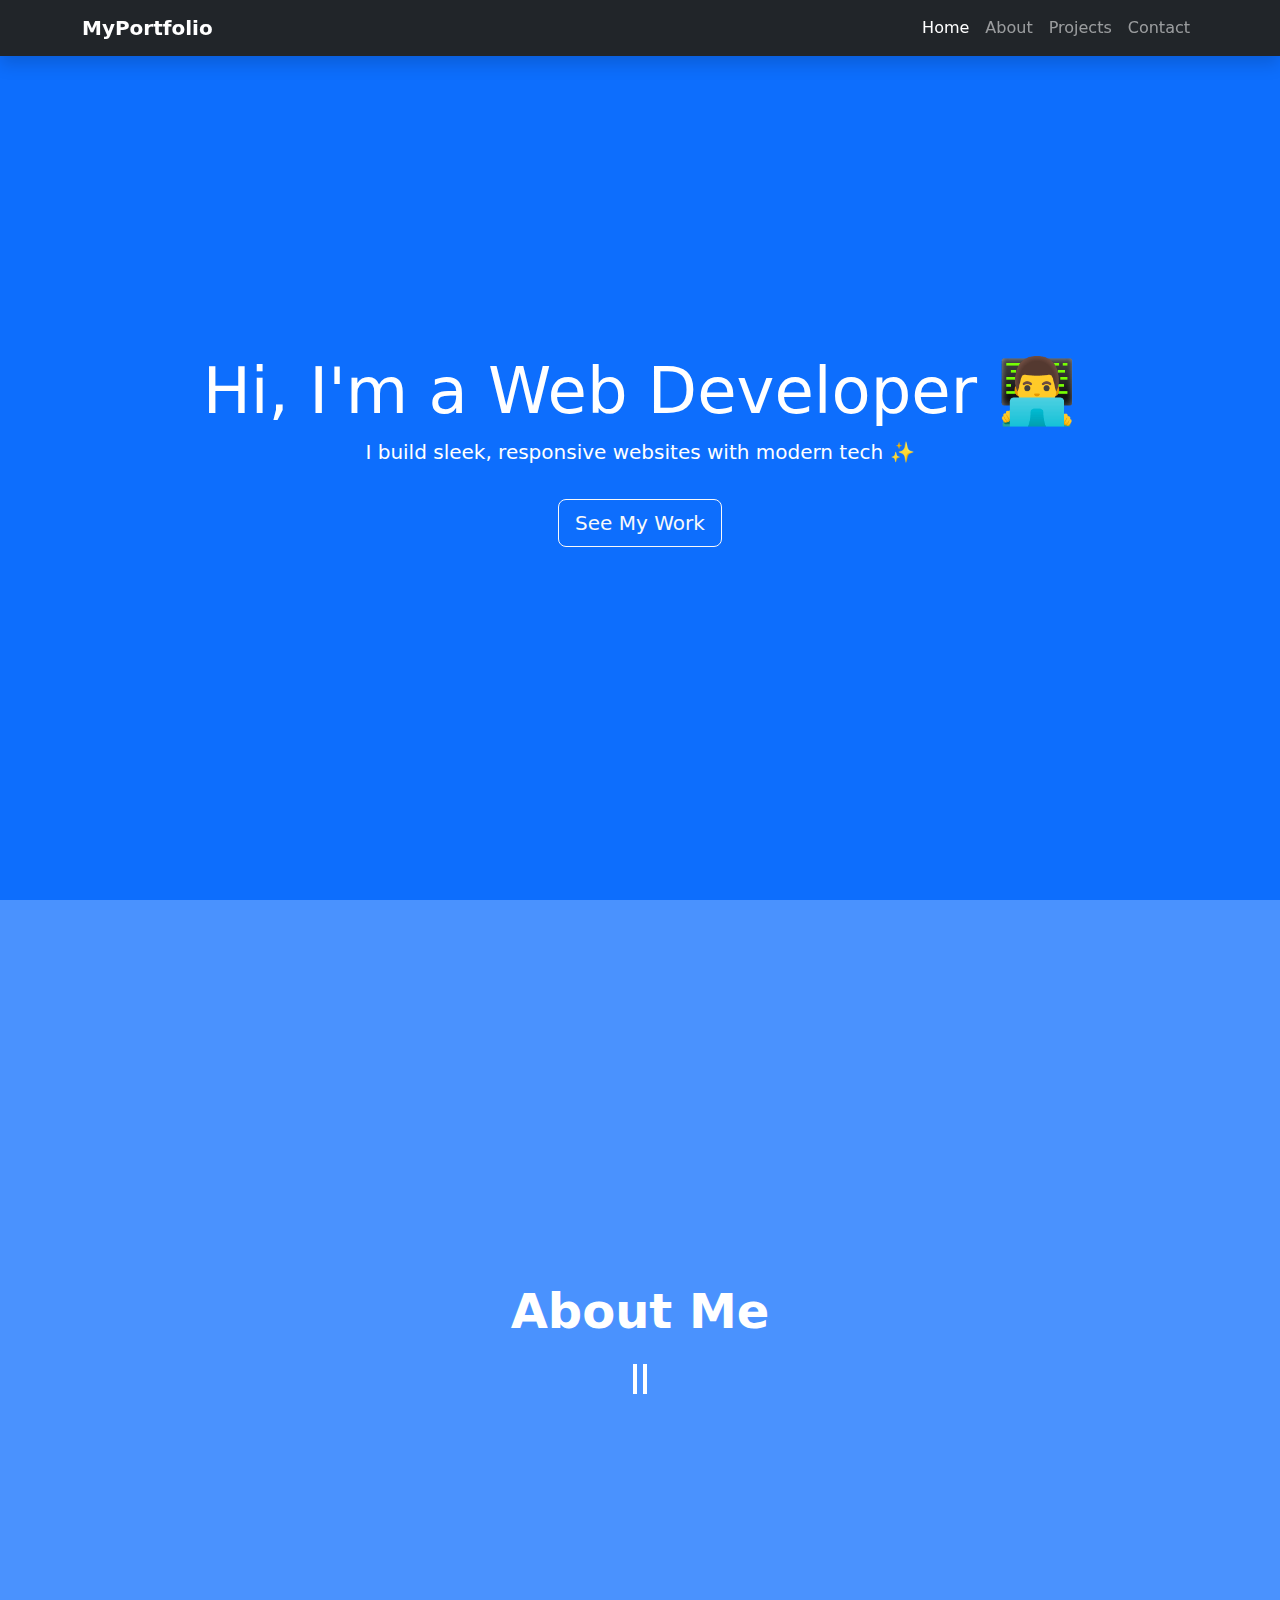
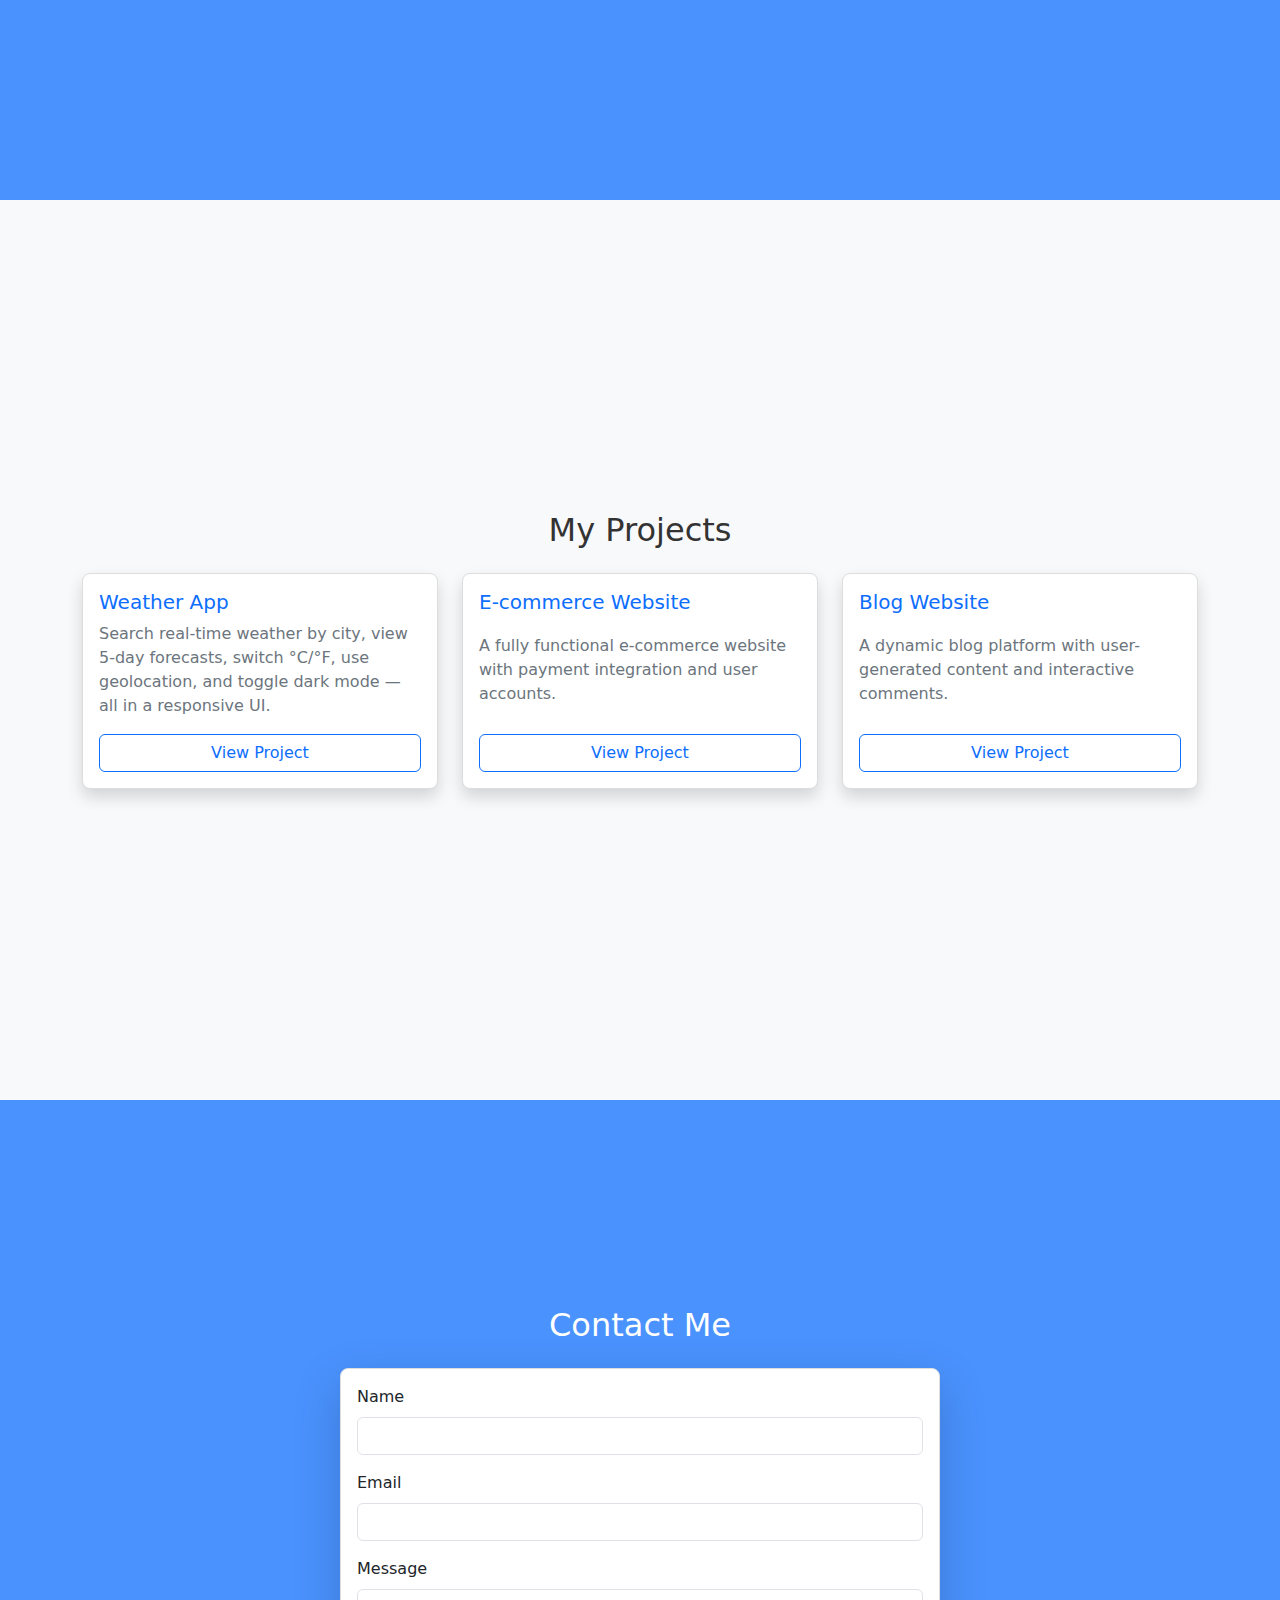
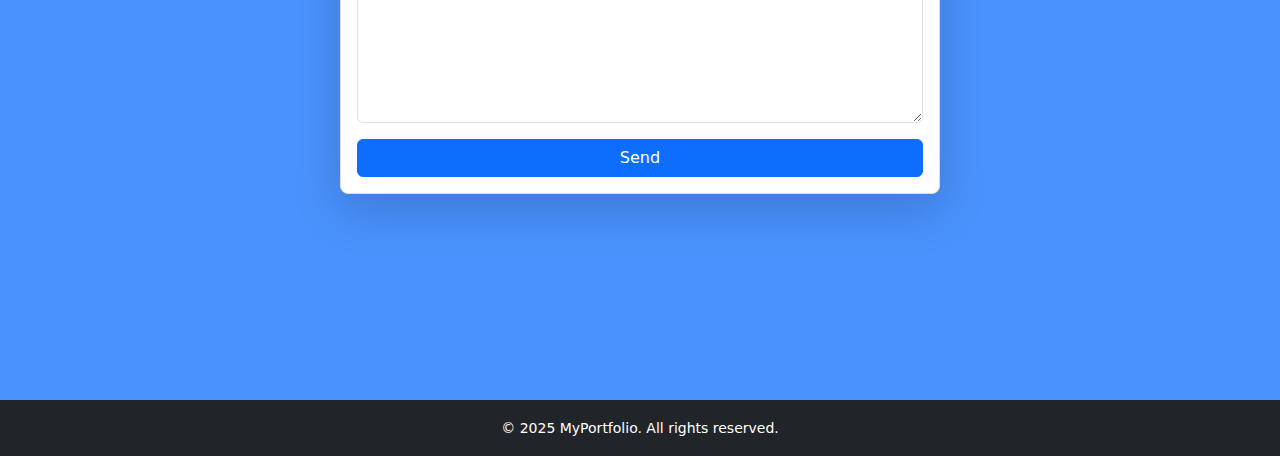
<file: index.html>
<!DOCTYPE html>
<html lang="en">
<head>
  <meta charset="UTF-8" />
  <meta name="viewport" content="width=device-width, initial-scale=1.0"/>
  <title>My Portfolio</title>
  <link href="https://cdn.jsdelivr.net/npm/bootstrap@5.3.0/dist/css/bootstrap.min.css" rel="stylesheet" />
  <link rel="stylesheet" href="style.css" />
  <style>
    /* Hero Section Animations */
    @keyframes fadeInUp {
      0% { opacity: 0; transform: translateY(20px); }
      100% { opacity: 1; transform: translateY(0); }
    }

    @keyframes bounce {
      0% { transform: translateY(0); }
      50% { transform: translateY(-10px); }
      100% { transform: translateY(0); }
    }

    .hero-text {
      animation: fadeInUp 1.5s ease-out;
    }

    .hero-btn {
      animation: bounce 1s ease infinite;
    }

    /* Typing Animation */
    @keyframes typing {
      0% { width: 0; }
      100% { width: 100%; }
    }

    .typing-text-line-1 {
      display: inline-block;
      overflow: hidden;
      white-space: nowrap;
      border-right: 4px solid;
      width: 0;
      animation: typing 10s steps(80) 1s forwards, blink 0.75s step-end infinite;
    }

    .typing-text-line-2 {
      display: inline-block;
      overflow: hidden;
      white-space: nowrap;
      border-right: 4px solid;
      width: 0;
      animation: typing 10s steps(80) 11s forwards, blink 0.75s step-end infinite;
    }

    @keyframes blink {
      50% { border-color: transparent; }
    }

    /* Projects Section Styling */
    #projects {
      background-color: #f8f9fa;
      color: #333;
    }

    .card {
      background-color: #fff;
      color: #333;
      border: 1px solid #ddd;
      border-radius: 8px;
      box-shadow: 0 4px 8px rgba(0, 0, 0, 0.1);
      transition: transform 0.3s ease;
    }

    .card:hover {
      transform: translateY(-5px);
    }

    .card-title {
      color: #0d6efd;
    }

    .card-text {
      color: #6c757d;
    }

    .card a {
      color: #0d6efd;
    }

    .card a:hover {
      color: #0056b3;
    }

    .card-body {
      display: flex;
      flex-direction: column;
      justify-content: space-between;
    }

    #about {
      background-color: #0d6efd;
    }

    #about h2 {
      font-size: 3rem;
      font-weight: 800;
    }

    #about p {
      font-size: 1.25rem;
      font-weight: 600;
    }
  </style>
</head>
<body data-bs-spy="scroll" data-bs-target="#navbar" data-bs-offset="70" tabindex="0">

<!-- Navbar -->
<nav id="navbar" class="navbar navbar-expand-lg navbar-dark bg-dark fixed-top shadow">
  <div class="container">
    <a class="navbar-brand fw-bold" href="#">MyPortfolio</a>
    <button class="navbar-toggler" data-bs-toggle="collapse" data-bs-target="#navCollapse">
      <span class="navbar-toggler-icon"></span>
    </button>
    <div class="collapse navbar-collapse" id="navCollapse">
      <ul class="navbar-nav ms-auto">
        <li class="nav-item"><a class="nav-link active" href="#home">Home</a></li>
        <li class="nav-item"><a class="nav-link" href="#about">About</a></li>
        <li class="nav-item"><a class="nav-link" href="#projects">Projects</a></li>
        <li class="nav-item"><a class="nav-link" href="#contact">Contact</a></li>
      </ul>
    </div>
  </div>
</nav>

<!-- Hero Section -->
<header id="home" class="vh-100 d-flex align-items-center text-white" style="background-color: #0d6efd;">
  <div class="container text-center">
    <h1 class="display-3 hero-text">Hi, I'm a Web Developer 👨‍💻</h1>
    <p class="lead hero-text">I build sleek, responsive websites with modern tech ✨</p>
    <a href="#projects" class="btn btn-outline-light btn-lg mt-3 hero-btn">See My Work</a>
  </div>
</header>

<!-- About Section -->
<section id="about" class="vh-100 d-flex align-items-center bg-primary bg-opacity-75 text-white">
  <div class="container text-center">
    <h2 class="mb-4">About Me</h2>
    <p class="lead typing-text-line-1">
      I'm a passionate front-end developer with experience in HTML, CSS, JS, and Bootstrap.
    </p>
    <p class="lead typing-text-line-2">
      I love building beautiful, user-friendly websites with clean code and smooth animations.
    </p>
  </div>
</section>

<!-- Projects Section -->
<section id="projects" class="vh-100 d-flex align-items-center bg-light">
  <div class="container">
    <h2 class="text-center mb-4">My Projects</h2>
    <div class="row g-4">
      <div class="col-md-4">
        <div class="card h-100 shadow">
          <div class="card-body">
            <h5 class="card-title">Weather App</h5>
            <p class="card-text">Search real-time weather by city, view 5-day forecasts, switch °C/°F, use geolocation, and toggle dark mode — all in a responsive UI.</p>
            <a href="https://raver17.github.io/weather-app" target="_blank" class="btn btn-outline-primary">View Project</a>
          </div>
        </div>
      </div>
      <div class="col-md-4">
        <div class="card h-100 shadow">
          <div class="card-body">
            <h5 class="card-title">E-commerce Website</h5>
            <p class="card-text">A fully functional e-commerce website with payment integration and user accounts.</p>
            <a href="#" class="btn btn-outline-primary">View Project</a>
          </div>
        </div>
      </div>
      <div class="col-md-4">
        <div class="card h-100 shadow">
          <div class="card-body">
            <h5 class="card-title">Blog Website</h5>
            <p class="card-text">A dynamic blog platform with user-generated content and interactive comments.</p>
            <a href="#" class="btn btn-outline-primary">View Project</a>
          </div>
        </div>
      </div>
    </div>
  </div>
</section>

<!-- Contact Section -->
<section id="contact" class="vh-100 d-flex align-items-center bg-primary bg-opacity-75 text-white">
  <div class="container">
    <h2 class="text-center mb-4">Contact Me</h2>
    <div class="card mx-auto text-dark shadow-lg" style="max-width: 600px;">
      <div class="card-body">
        <form action="https://formsubmit.co/6f34ded07fb73b97fdc23496efb1cd71" method="POST">
          <input type="hidden" name="_captcha" value="false">
          <input type="hidden" name="_template" value="box">
          <input type="hidden" name="_subject" value="New message from portfolio!">
          <input type="hidden" name="_next" value="https://raver17.github.io/myportfolio/thank-you.html">

          <div class="mb-3">
            <label class="form-label">Name</label>
            <input type="text" name="name" class="form-control" required />
          </div>
          <div class="mb-3">
            <label class="form-label">Email</label>
            <input type="email" name="email" class="form-control" required />
          </div>
          <div class="mb-3">
            <label class="form-label">Message</label>
            <textarea name="message" class="form-control" rows="5" required></textarea>
          </div>
          <button type="submit" class="btn btn-primary w-100">Send</button>
        </form>
      </div>
    </div>
  </div>
</section>


<!-- Footer -->
<footer class="text-center text-white bg-dark py-3">
  <small>&copy; 2025 MyPortfolio. All rights reserved.</small>
</footer>

<script src="https://cdn.jsdelivr.net/npm/bootstrap@5.3.0/dist/js/bootstrap.bundle.min.js"></script>

</body>
</html>
</file>
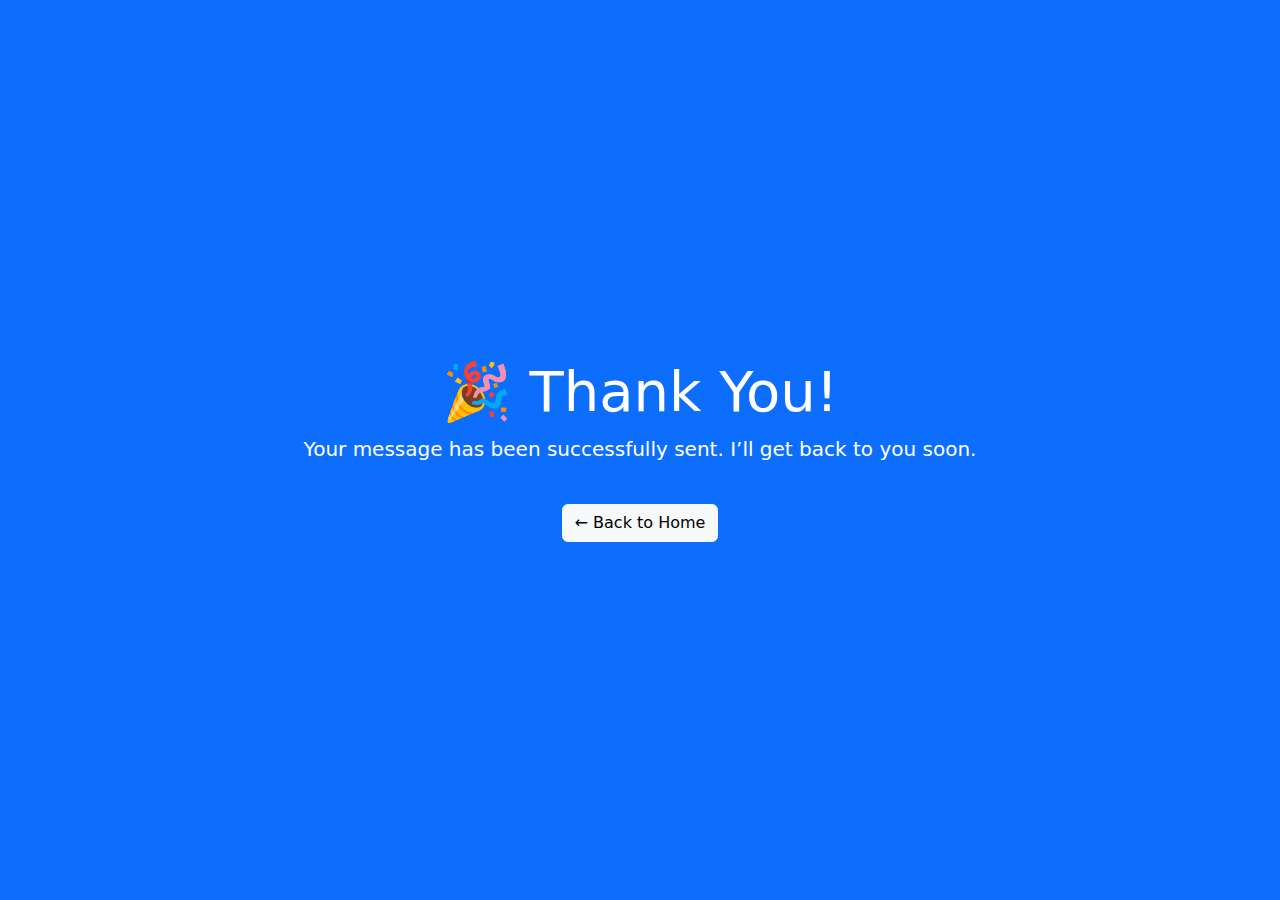
<file: thank-you.html>
<!DOCTYPE html>
<html lang="en">
<head>
  <meta charset="UTF-8" />
  <meta name="viewport" content="width=device-width, initial-scale=1.0"/>
  <title>Thank You!</title>
  <link href="https://cdn.jsdelivr.net/npm/bootstrap@5.3.0/dist/css/bootstrap.min.css" rel="stylesheet" />
  <style>
    body {
      background-color: #0d6efd;
      color: white;
    }
    .thank-you {
      height: 100vh;
    }
  </style>
</head>
<body class="d-flex justify-content-center align-items-center thank-you text-center">
  <div>
    <h1 class="display-4">🎉 Thank You!</h1>
    <p class="lead">Your message has been successfully sent. I’ll get back to you soon.</p>
    <a href="index.html" class="btn btn-light mt-4">← Back to Home</a>
  </div>
</body>
</html>
</file>
<file: style.css>
/* Smooth animations */
.animate {
  opacity: 0;
  transform: translateY(20px);
  transition: all 0.8s ease;
}
.animate.visible {
  opacity: 1;
  transform: translateY(0);
}
.delay-1 { transition-delay: 0.3s; }
.delay-2 { transition-delay: 0.6s; }

.bg-gradient {
  background: linear-gradient(135deg, #1d3557, #457b9d);
}

section {
  scroll-margin-top: 70px;
}
</file>
